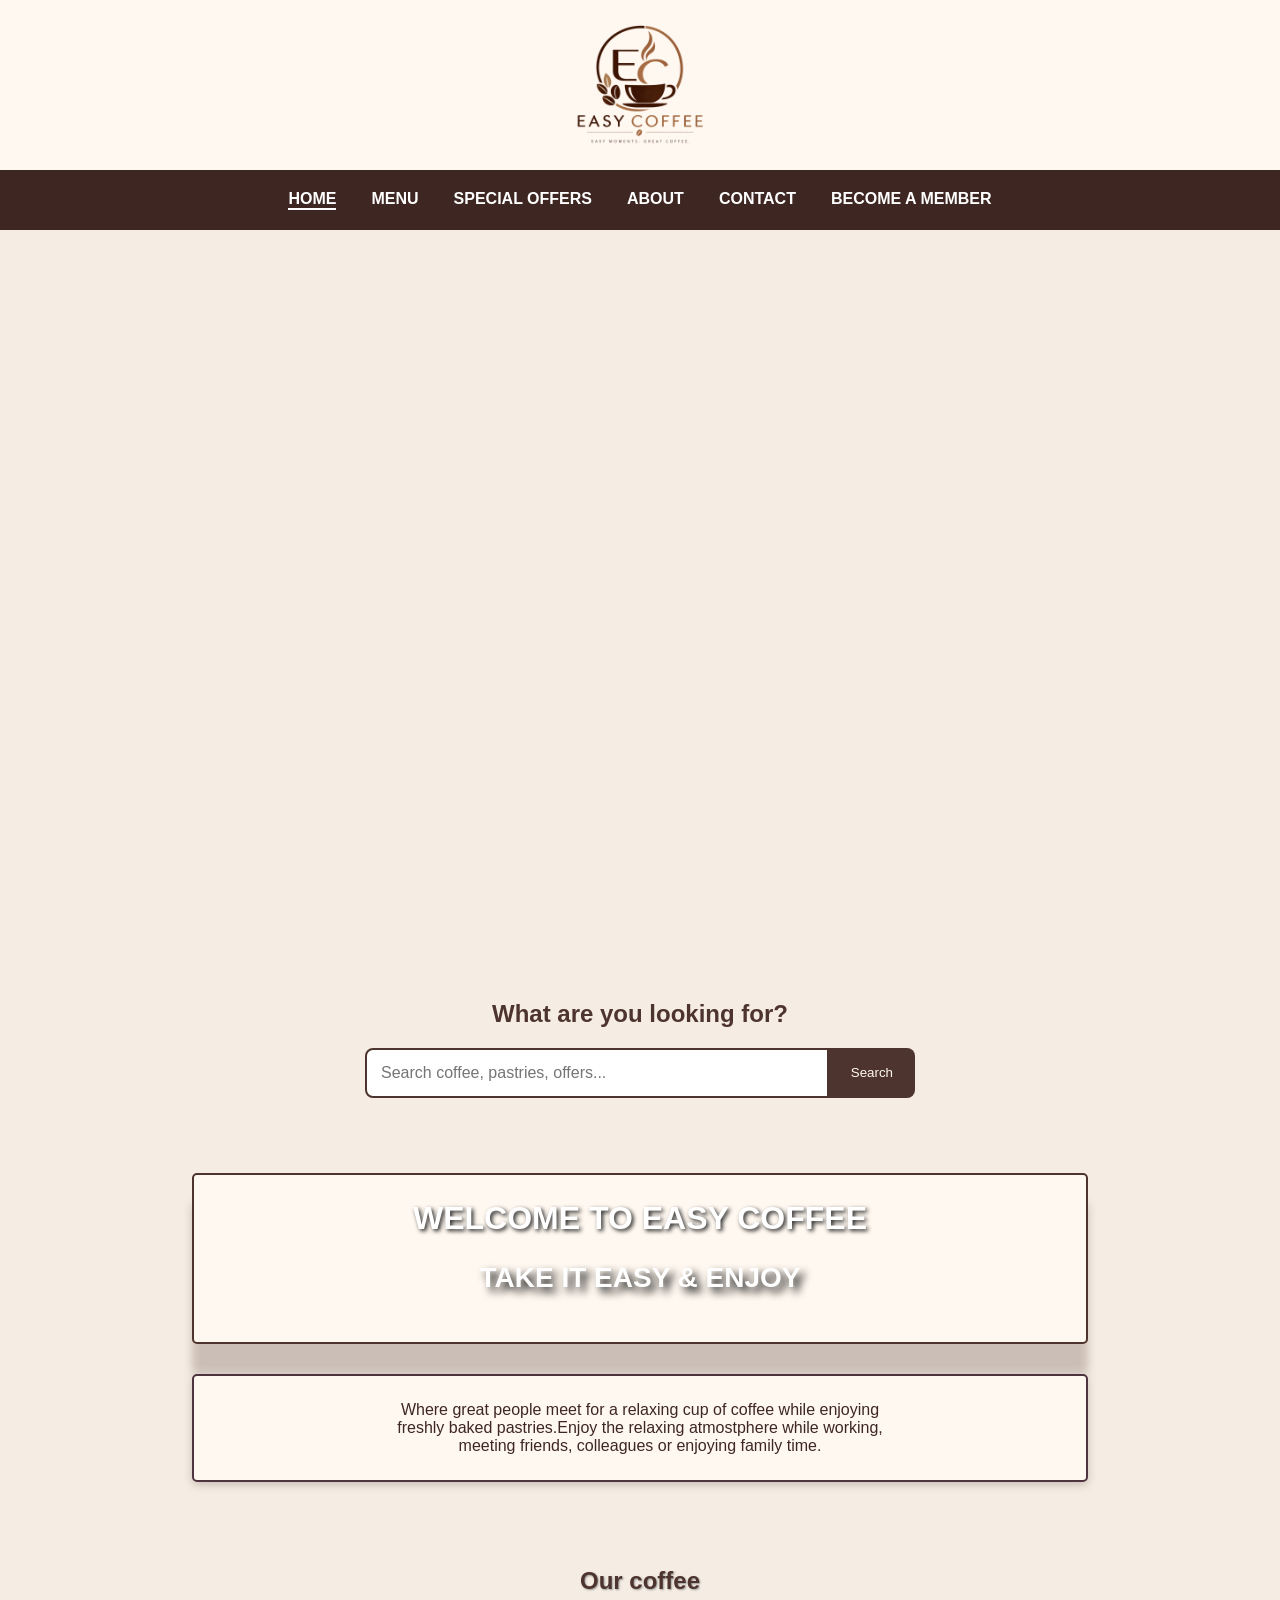
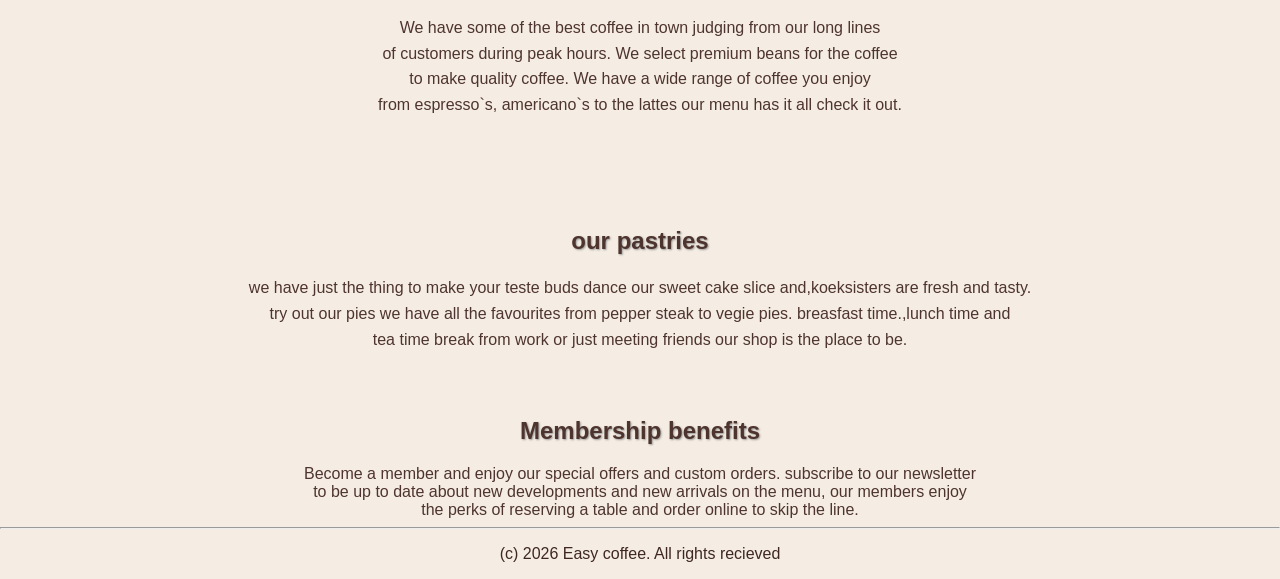
<file: EasyCoffee1/index.html>
﻿<!DOCTYPE html>

<html lang="en" xmlns="http://www.w3.org/1999/xhtml">
<head>
    <meta charset="utf-8" />
    <meta name="viewport" content="width=device-width, initial-scale=1.0">
    <title>Easy Coffee |coffeeshop in Pretoria </title>
    <meta name="description" content="Visit Easy coffee in Pretoria for freshly brewed coffee, delicious pastries, pies and affordable treats">
    <meta name="keywords" content="Easy Coffeeshop in Pretoria, Coffee, cappuccino, latte, espresso, pastries, pies">
    <link rel="stylesheet" href="style.css">
</head>
<body>
    <header class="header">
        <div class="logo">
            <img src="optimized_imgs/ECLOGO.webp" alt"logo">

        </div>

        <nav class="navbar">
            <a href="index.html" class="active">HOME</a>
            <a href="Menu.html">MENU</a>
            <a href="specialoffers.html">SPECIAL OFFERS</a>
            <a href="about.html">ABOUT</a>
            <a href="contact.html">CONTACT</a>
            <a href="becomeamember.html">BECOME A MEMBER </a>
        </nav>
    </header>

    <section class="hero">
        <div class=" hero-slideshow">

            <img src="optimized_imgs/EC1.webp" alt="easy coffee">
            <img src="optimized_imgs/EC2.webp" alt="easyc coffee">
            <img src="optimized_imgs/EC3.webp" alt="easy coffee">
        </div>
    </section>

    <!-- Website Search -->
    <section class="search-section">

        <h2>What are you looking for?</h2>

        <div class="search-box">
            <input type="search"
                   id="search-input"
                   placeholder="Search coffee, pastries, offers..."
                   autocomplete="off">

            <button type="button" id="search-button">
                Search
            </button>
        </div>

        <!-- Live search suggestions -->
        <div id="search-suggestions"></div>

        <div id="search-results"></div>

    </section>



    <main>
        <div id="welcome-banner">
            <h1 id="welcome-title">WELCOME TO EASY COFFEE</h1>
            <h2 id="enjoy">TAKE IT EASY & ENJOY</h2>
        </div>
        <p class="coffe-box">
            Where great people meet for a relaxing cup of coffee while enjoying<br />
            freshly baked pastries.Enjoy the relaxing atmostphere while working,<br />
            meeting friends, colleagues or enjoying family time.
        </p>
        <section id="our-coffee">
            <h2>Our coffee</h2>
            <p>We have some of the best coffee in town judging from our long lines<br />of customers during peak hours. We select premium beans for the coffee<br />to make quality coffee. We have a wide range of coffee you enjoy<br />from espresso`s, americano`s to the lattes our menu has it all check it out.</p>
        </section>
        <section id="our-pastries">
            <h2>our pastries</h2>
            <p>we have just the thing to make your teste buds dance our sweet cake slice and,koeksisters are fresh and tasty.<br />try out our pies we have all the favourites from pepper steak to vegie pies. breasfast time.,lunch time and <br />tea time break from work or just meeting friends our shop is the place to be. </p>
        </section>
        <section id="memberhip">
            <h2>Membership benefits</h2>
            <p>Become a member and enjoy our special offers and custom orders. subscribe to our newsletter <br />to be up to date about new developments and new arrivals on the menu, our members enjoy<br />the perks of reserving a table and order online to skip the line. </p>
        </section>

        <footer>
            <hr>
            <p>(c) 2026 Easy coffee. All rights recieved</p>
        </footer>
    </main>

    <script src="search.js"></script>










</body>
</html>
</file>
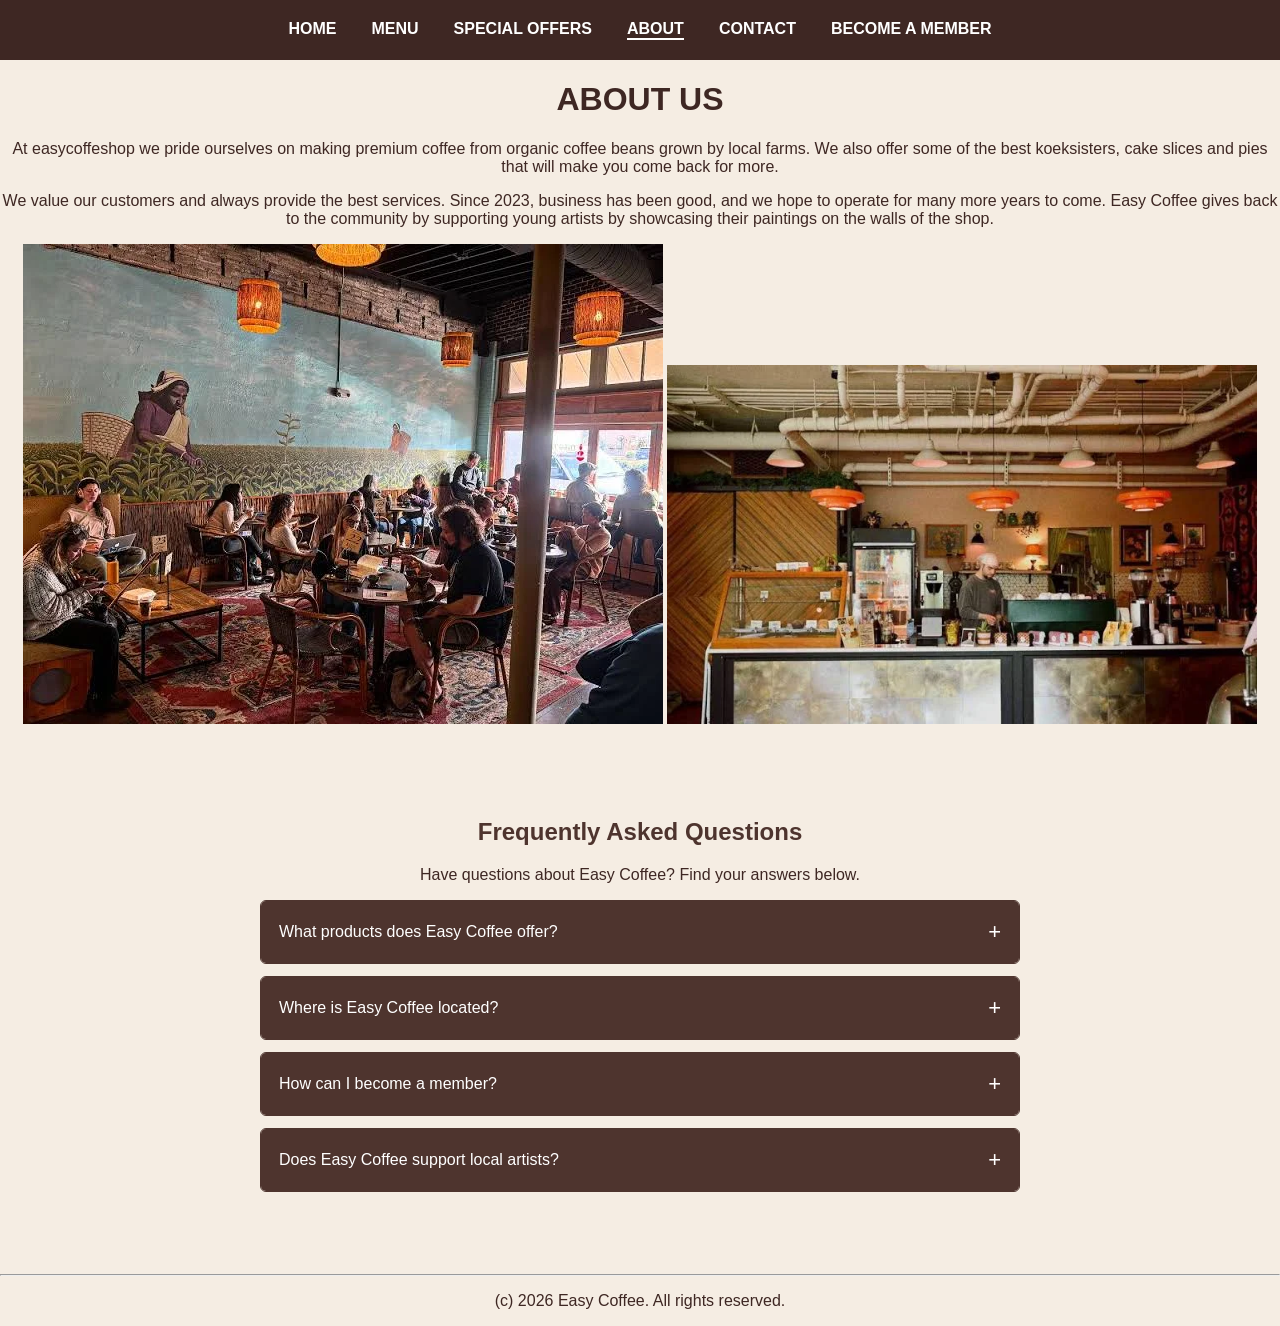
<file: EasyCoffee1/about.html>
﻿<!DOCTYPE html>
<html lang="en">
<head>
    <meta charset="utf-8">

    <title>About Us | Easy Coffee Pretoria</title>

    <meta name="description" content="Learn about Easy Coffee, a coffee shop in Pretoria CBD offering premium coffee, freshly baked pastries and community support.">

    <meta name="keywords" content="About Easy Coffee, coffee shop in Pretoria, freshly brewed coffee, coffee and pastries">

    <link rel="stylesheet" href="style.css">
</head>

<body class="about-us">

    <nav class="navbar">
        <a href="index.html" target="_blank">HOME</a>
        <a href="Menu.html" target="_blank">MENU</a>
        <a href="specialoffers.html" target="_blank">SPECIAL OFFERS</a>
        <a href="about.html" target="_blank" class="active">ABOUT</a>
        <a href="contact.html" target="_blank">CONTACT</a>
        <a href="becomeamember.html" target="_blank">BECOME A MEMBER</a>
    </nav>

    <main>

        <h1>ABOUT US</h1>

        <p>
            At easycoffeshop we pride ourselves on making premium
            coffee from organic coffee beans grown by local farms.
            We also offer some of the best koeksisters, cake slices
            and pies that will make you come back for more.
        </p>

        <p>
            We value our customers and always provide the best services.
            Since 2023, business has been good, and we hope to operate
            for many more years to come. Easy Coffee gives back to the
            community by supporting young artists by showcasing their
            paintings on the walls of the shop.
        </p>

        <img src="optimized_imgs/relax.webp" alt="Relaxing coffee shop">

        <img src="optimized_imgs/Bar.webp"
             width="590"
             height="459"
             alt="Easy Coffee shop">

        <!-- FAQ ACCORDION -->

        <section class="faq-section">

            <h2>Frequently Asked Questions</h2>

            <p>Have questions about Easy Coffee? Find your answers below.</p>

            <div class="faq-item">

                <button class="faq-question" type="button">
                    What products does Easy Coffee offer?
                    <span>+</span>
                </button>

                <div class="faq-answer">
                    <p>
                        We offer freshly brewed coffee, koeksisters,
                        cake slices, pies and other delicious treats.
                    </p>
                </div>

            </div>

            <div class="faq-item">

                <button class="faq-question" type="button">
                    Where is Easy Coffee located?
                    <span>+</span>
                </button>

                <div class="faq-answer">
                    <p>
                        Easy Coffee is located in Pretoria CBD.
                        Visit our Contact page for directions.
                    </p>
                </div>

            </div>

            <div class="faq-item">

                <button class="faq-question" type="button">
                    How can I become a member?
                    <span>+</span>
                </button>

                <div class="faq-answer">
                    <p>
                        Visit our Become a Member page and complete
                        the registration form to join Easy Coffee.
                    </p>
                </div>

            </div>

            <div class="faq-item">

                <button class="faq-question" type="button">
                    Does Easy Coffee support local artists?
                    <span>+</span>
                </button>

                <div class="faq-answer">
                    <p>
                        Yes. We support young artists by showcasing
                        their paintings inside our coffee shop.
                    </p>
                </div>

            </div>

        </section>

    </main>

    <footer>
        <hr>
        <p>(c) 2026 Easy Coffee. All rights reserved.</p>
    </footer>

    <script src="about.js"></script>

</body>
</html>
</file>
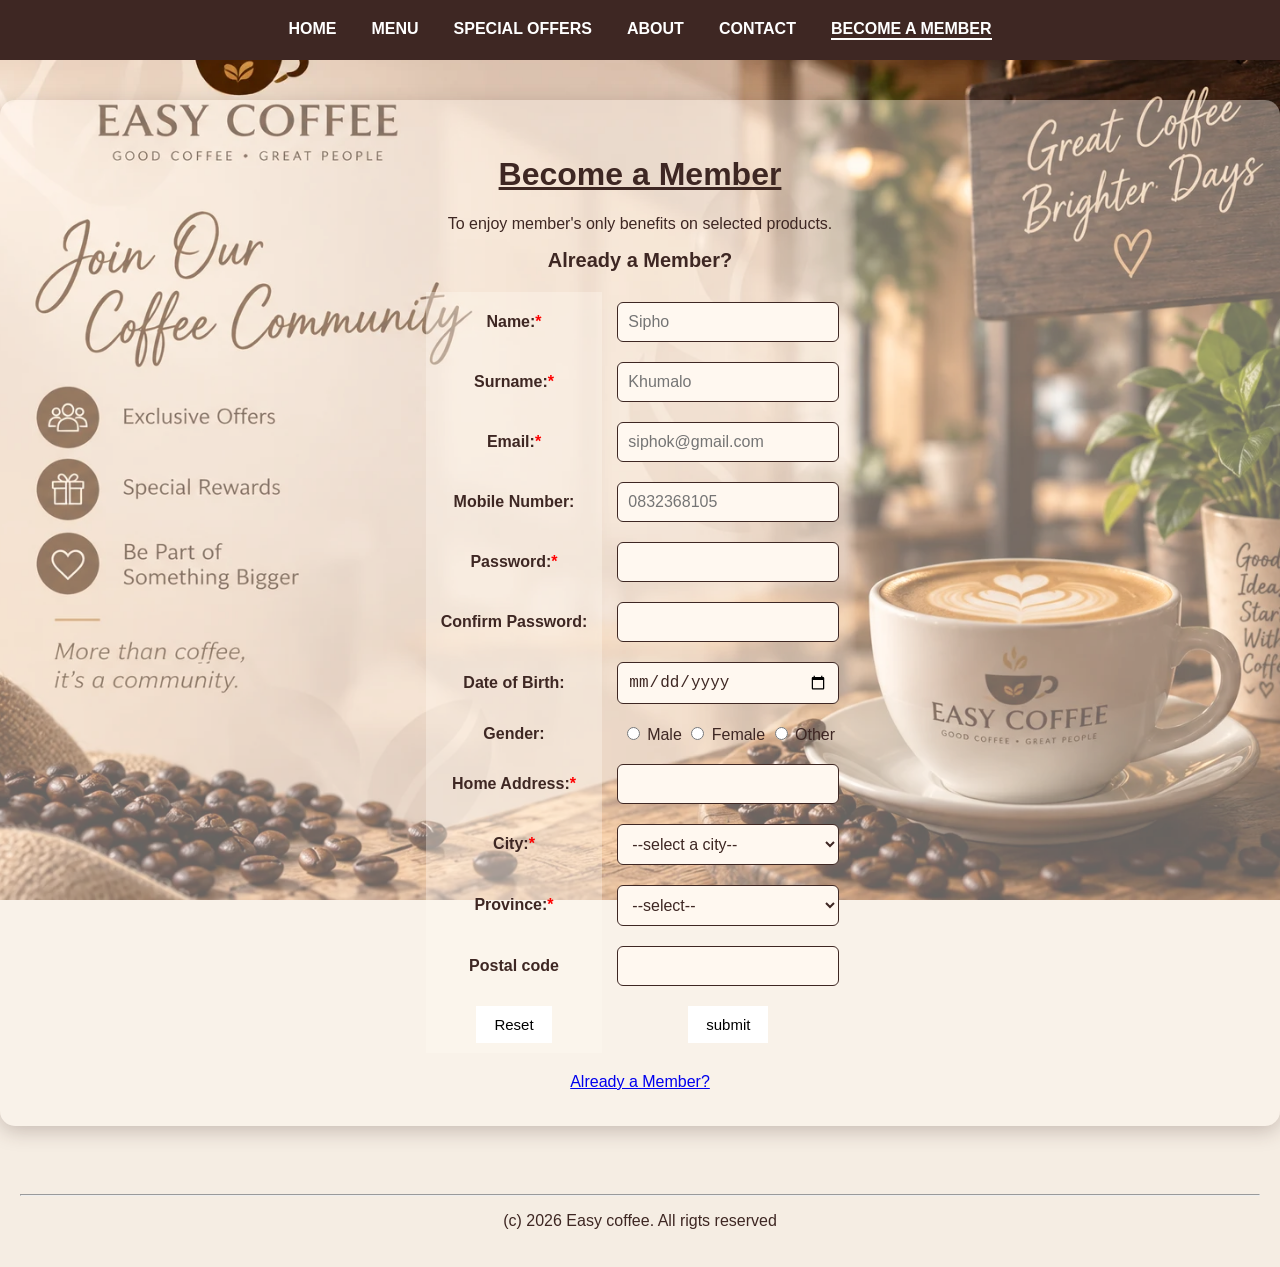
<file: EasyCoffee1/becomeamember.html>
﻿<!DOCTYPE html>

<html lang="en" xmlns="http://www.w3.org/1999/xhtml">
<head>
    <meta charset="utf-8" />
    <meta name="viewport" content="width=device-width,initail-scale=1">
    <meta name="description" content="Join Easy Coffee membership to enjoy convenient online ordering, exclusive coffee offers, member discounts and exciting rewards.">
    <meta name="keywords" content="Easy Coffee membership, online coffee ordering, exclusive offers, coffee rewards, member discounts, coffee shop Pretoria">

    <title>Become a Member | Easy Coffee Pretoria CBD</title>
    <link rel="stylesheet" href="style.css">
    
    
        
            
    
</head>
<body class="become-a-member">
    <nav class="navbar">
        <a href="index.html" target="_blank">HOME</a>
        <a href="Menu.html" target="_blank">MENU</a>
        <a href="specialoffers.html" target="_blank">SPECIAL OFFERS</a>
        <a href="about.html" target="_blank">ABOUT</a>
        <a href="contact.html" target="_blank">CONTACT</a>
        <a href="becomeamember.html" target="_blank"class="active">BECOME A MEMBER </a>
    </nav>
    <div class="member-C">
        <h1><u>Become a Member</u></h1>
        <p>To enjoy member's only benefits on selected products.</p>
        <form id="registrationform" action="register.php" method="post">
           <a href="login.html" target="_blank" class="link">
            Already a Member?
            </a>
            <table>
                <tr>
                    <td>
                        <label for="name">Name:<span class="required">*</span></label>
                    </td>
                    <td><input type="text" id="name" name="first_name" placeholder="Sipho" required></td>
                </tr>
                <tr>
                    <td><label for="surname">Surname:<span class="required">*</span></label></td>
                    <td><input type="text" id="surname" name="surname" placeholder="Khumalo" required /></td>
                </tr>
                <tr>
                    <td><label for="email">Email:<span class="required">*</span></label></td>
                    <td><input type="email" id="email" name="email" placeholder="siphok@gmail.com" required /></td>
                </tr>
                <tr>
                    <td><label for="phone">Mobile Number:</label></td>
                    <td><input type="tel" id="phone" name="phone" placeholder="0832368105" /></td>
                </tr>
                <tr>
                    <td><label for="password">Password:<span class="required">*</span></label></td>
                    <td><input type="password" id="password" name="password" minlength="8" required /></td>
                    </tr>
                <tr>
                    <td><label for="confirmpassword">Confirm Password:</label></td>
                    <td><input type="password" id="confirmPassword" name="confirm_password" minlength="8" required /></td>
                </tr>
                <tr>
                    <td><label for="dob">Date of Birth:</label></td>
                    <td><input type="date" id="dob" name="date_of_birth" /></td>
                </tr>
                
                <tr>

                    <td><label>Gender:</label></td>
                    <td>
                        <input type="radio" id="male" name="gender" value="Male" />
                        <label for="male">Male</label>
                        <input type="radio" id="female" name="gender" value="Female" />
                        <label for="female">Female</label>
                        <input type="radio" id="other" name="gender" value="Other" />
                        <label for="other">Other</label>
                    </td>
                </tr>

                <tr>
                    <td>
                        <label for="home_address">
                            Home Address:<span class="required">*</span>
                        </label>
                    </td>
                    <td>
                        <input type="text" id="home_address" name="home_address" required>
                    </td>
                </tr>
                <tr>
                    <td><label for="city">City:<span class="required">*</span></label></td>
                    <td>
                        <select id="city" name="city" required>

                            <option value="">--select a city--</option>
                            <option value="Johannesburg">
                                Johannesburg
                            </option>
                            <option value="Pretoria">Pretoria</option>
                            <option value="Polokwane">
                                Polokwane
                            </option>
                            <option value="Cape TOWN">
                                Cape Town
                            </option>
                            <option value="East LONDON">
                                East LONDON
                            </option>
                        </select>
                    </td>
                </tr>
                <tr>
                    <td><label for="province">Province:<span class="required">*</span></label></td>
                    <td>
                        <select id="province" name="province" required>
                            <option value="">--select--</option>
                            <option value="Gauteng">Gauteng</option>
                            <option value="Eastern cape">Eastern Cape</option>
                            <option value="Westerncape">Western Cape</option>
                            <option value="Northencape">Northern Cape</option>
                            <option value="KwaZulu-Natal">Kwa-Zulu Natal</option>
                            <option value="Limpopo">Limpopo</option>
                            <option value="Mpumalang">Mpumalanga</option>
                            <option value="Free State">Free state</option>
                            <option value="Northwest">North West</option>


                        </select>
                    </td>
                </tr>
                <tr>
                    <td>
                        <label for="postal_code">Postal code</label>
                    </td>
                    <td>
                        <input type="text" id="postal_code" 
                               name="postal_code" 
                               inputmode="numeric"
                               pattern="[0-9]{4}" 
                               maxlength="4">
                    </td>
                </tr>
                <tr>

                    <td>
                        <button type="reset">Reset</button>
                        </td>
                    <td>
                    <button type="submit" id="submitBtn">submit</button>
                    </td>
                    


                </tr>
            </table>
            <a href="login.html" target="_blank">
                Already a Member?
            </a>
        </form>
       
        </div>
    
    <footer>
        <hr>
        <p>(c) 2026 Easy coffee. All rigts reserved</p>
    </footer>
    <script src="Script1.js"></script>
</body>
</html>
</file>
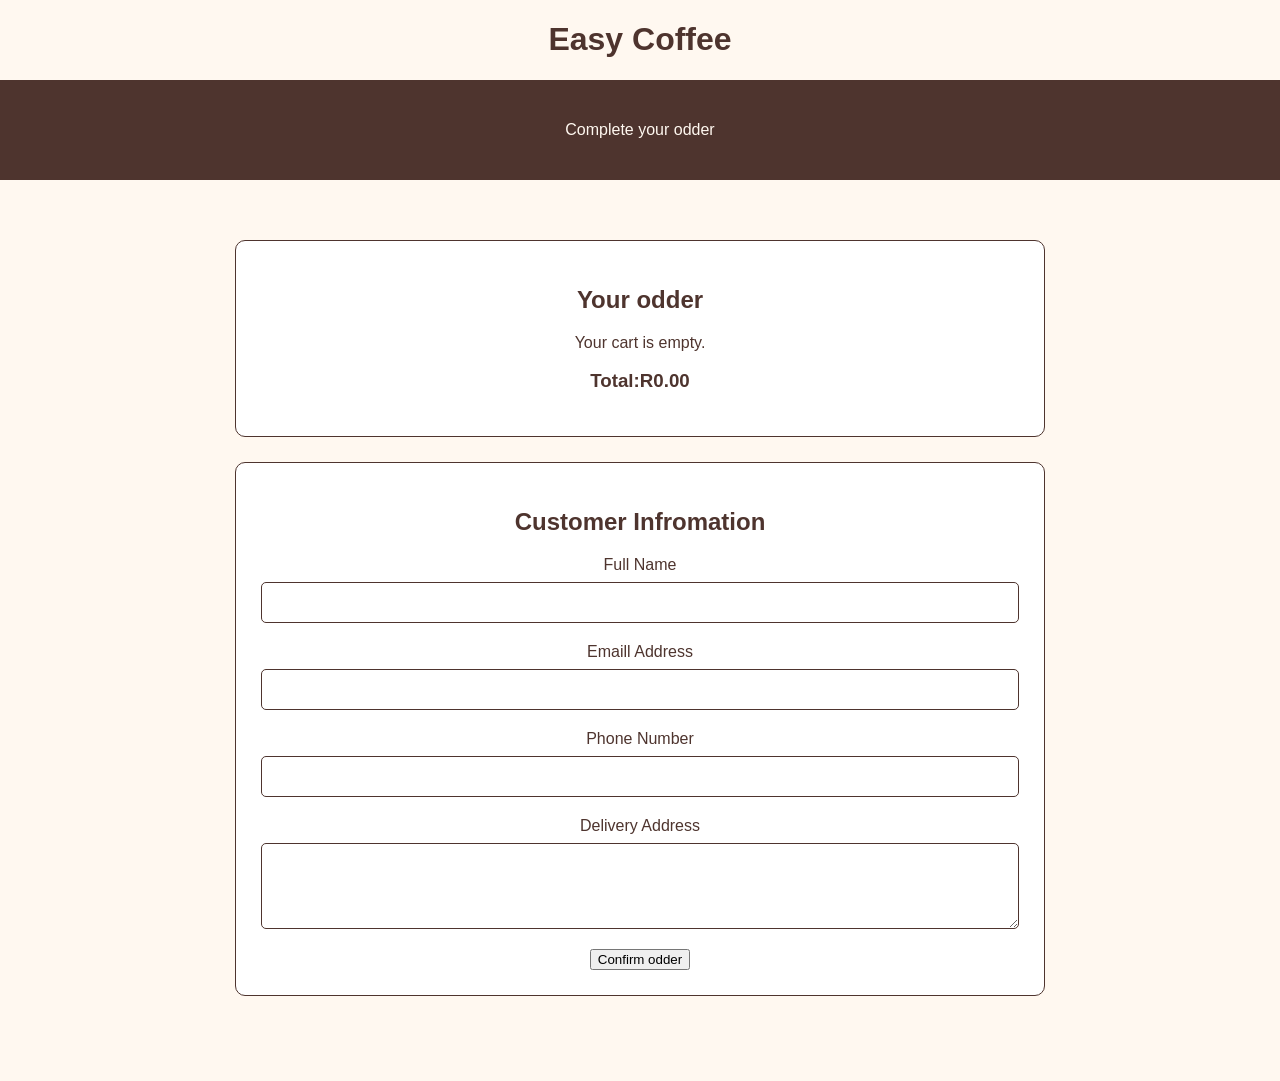
<file: EasyCoffee1/checkout.html>
﻿<!DOCTYPE html>

<html lang="en" xmlns="http://www.w3.org/1999/xhtml">
<head>
    <meta charset="utf-8" />
    <title>Checkout</title>
    <link rel="stylesheet" href="style.css">
</head>
<body class="checkout-page">
    <h1>Easy Coffee</h1>
    <header>
        <p>Complete your odder</p>
    </header>

    <main class="checkout-container">
        <!--your odder summary-->
        <section class="order-summary">
            <h2>Your odder</h2>
            <div id="checkout-items">
                <p>Your Items appear here</p>
            </div>
            <h3>Total:R<span id="checkout-total">0.00</span></h3>
        </section>
        <!--cutomer information-->
        <section class="customer-details">
            <h2>Customer Infromation</h2>
            <form id="checkout-form">
                <label for="customer-name">Full Name</label>
                <input type="text" id="customer-name" required>
                <label for="cutomer-email">Emaill Address</label>
                <input type="email" id="customer-email" required>
                <label for="custormer-phome">Phone Number</label>
                <input type="tel" id="customer-phone" required>
                <label for="devlivery-address">Delivery Address</label>
                <textarea id="delivery-adddress" rows="4" required></textarea>
                <button type="submit" id="confirm-odder">
                    Confirm odder
                </button>
            </form>
        </section>
    </main>
    <!-- Order Confirmation -->
    <section id="order-confirmation" hidden>

        <h2>Order Successfully Placed!</h2>

        <p>Thank you, <span id="confirmed-name"></span>!</p>

        <h3>Order Receipt</h3>

        <p>Order Number: <strong id="order-number"></strong></p>

        <div id="receipt-items"></div>

        <h3>Total: R<span id="confirmed-total"></span></h3>

        <p>Thank you for choosing Easy Coffee!</p>

        <button type="button" id="return-menu">
            Return to Menu
        </button>

    </section>
    <script src="checkout.js"></script>
</body>

</html>
</file>
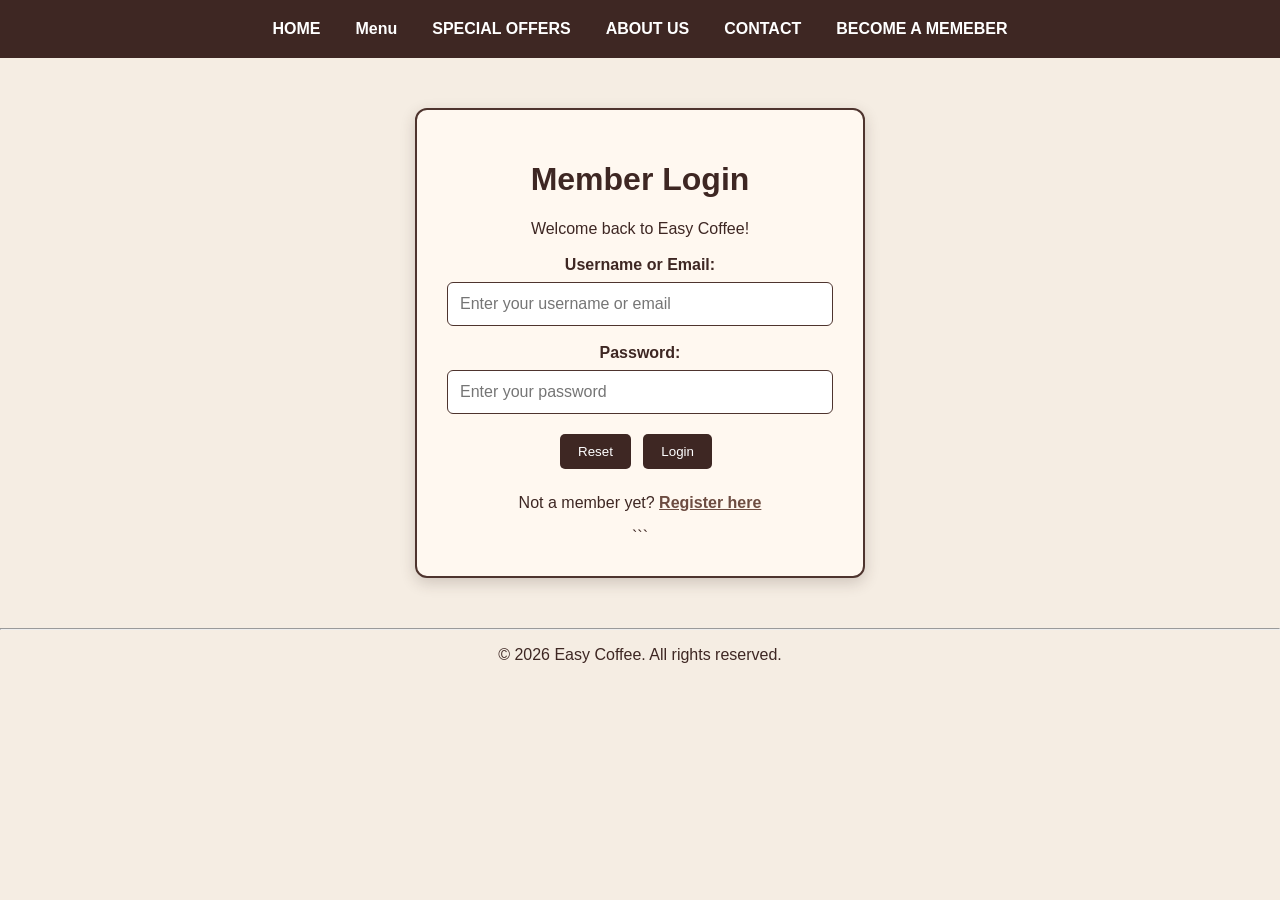
<file: EasyCoffee1/login.html>
<!DOCTYPE html>
<html lang="en">
<head>
    <meta charset="UTF-8">
    <meta name="viewport" content="width=device-width, initial-scale=1.0">
    <title>log in</title>
    <link rel="stylesheet" href="style.css">
</head>
<body class="login-page">
    <nav class="navbar">
    <a href="index.html" target="_blank">HOME</a>
    <a href="Menu.html" target="blank">Menu</a>
    <a href="specialoffers.html" target="_blank">SPECIAL OFFERS</a>
    <a href="about.html" target="_blank">ABOUT US</a>
    <a href="contact.html" target="_blank">CONTACT</a>
    <a href="becomeamember.html" target="blank">BECOME A MEMEBER</a>
    </nav>
  <main class="login-container">
  


<h1>Member Login</h1>
<p>Welcome back to Easy Coffee!</p>

<form id="loginForm" action="login.php" method="post">

    <label for="loginUsername">Username or Email:</label>
    <input
        type="text"
        id="loginUsername"
        name="loginUsername"
        placeholder="Enter your username or email"
        required
    >

    <label for="loginPassword">Password:</label>
    <input
        type="password"
        id="loginPassword"
        name="loginPassword"
        placeholder="Enter your password"
        required
    >

    <button type="reset">Reset</button>
    <button type="submit" id="loginSubmit">Login</button>

</form>

<p class="register-link">
    Not a member yet?
    <a href="becomeamember.html" target="_blank">Register here</a>
</p>
```

</main>

<footer>
    <hr>
    <p>&copy; 2026 Easy Coffee. All rights reserved.</p>
</footer>
    </body>
</html>
</file>
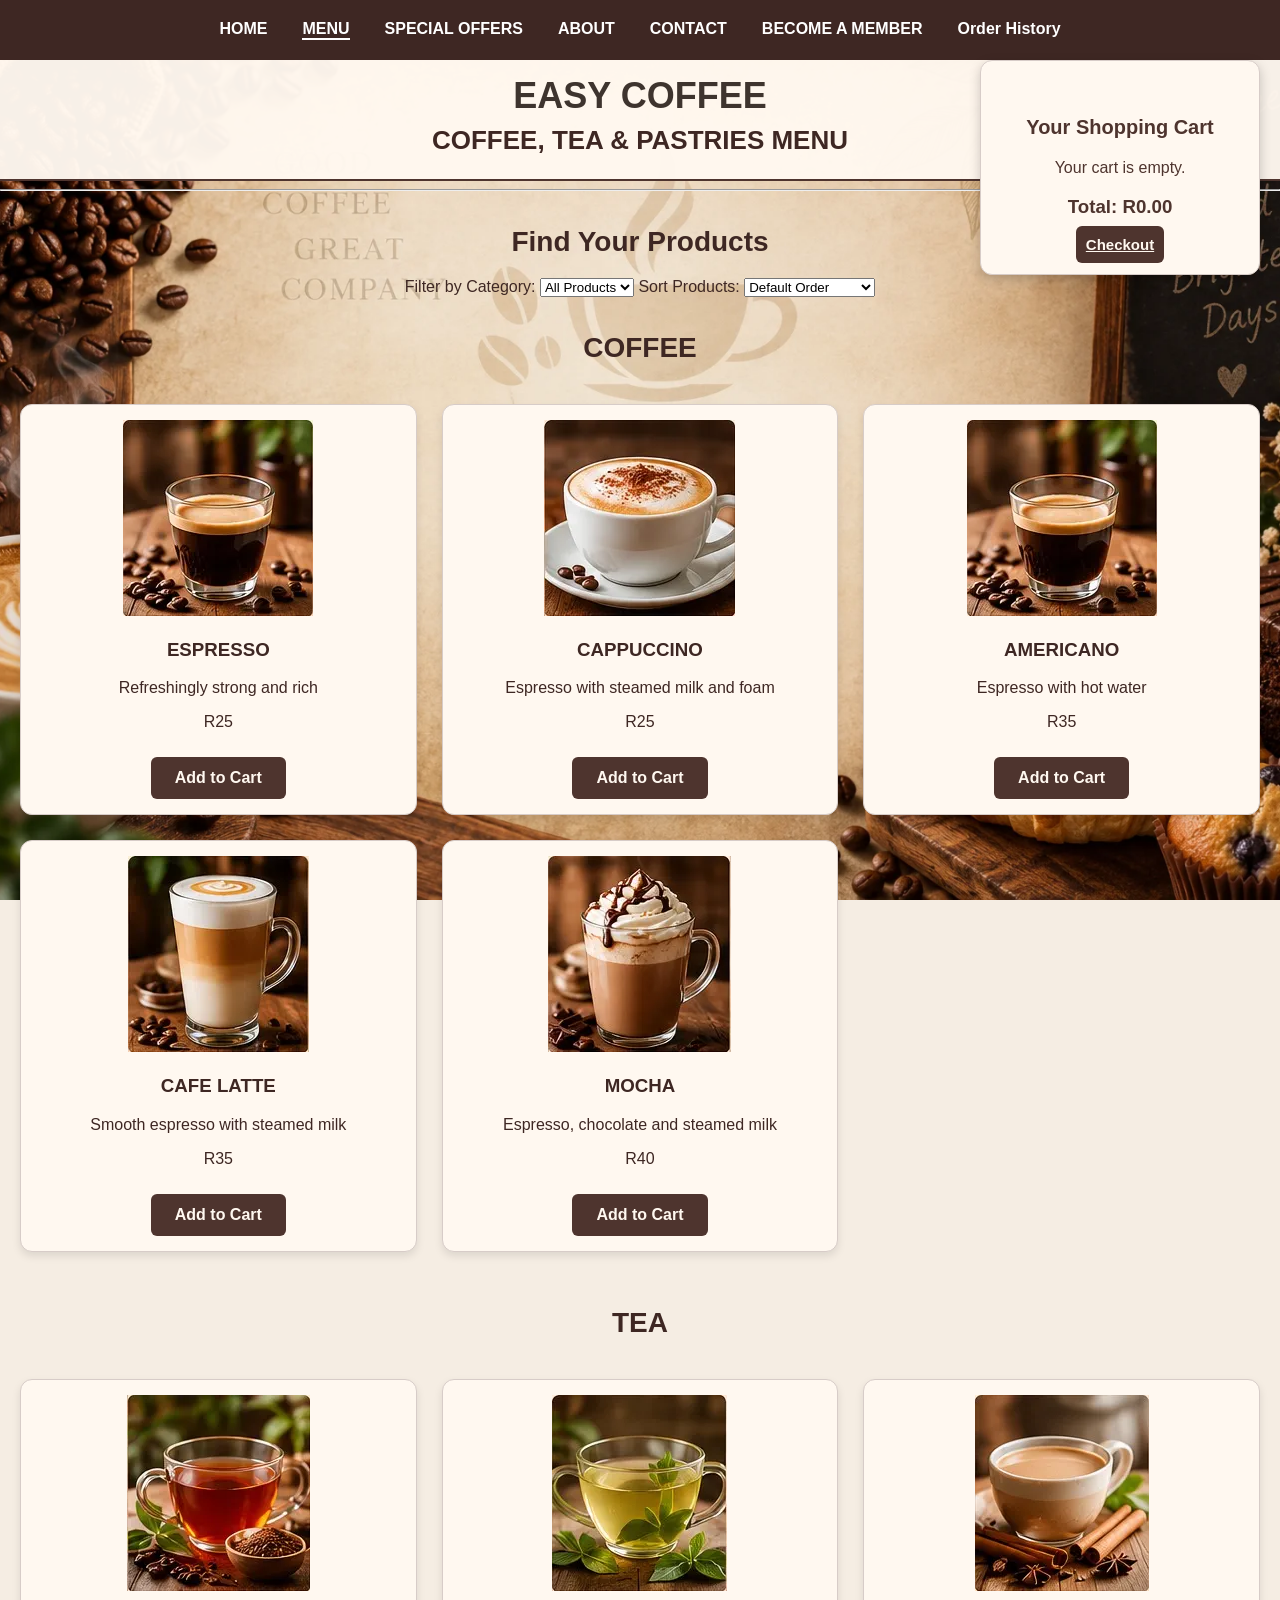
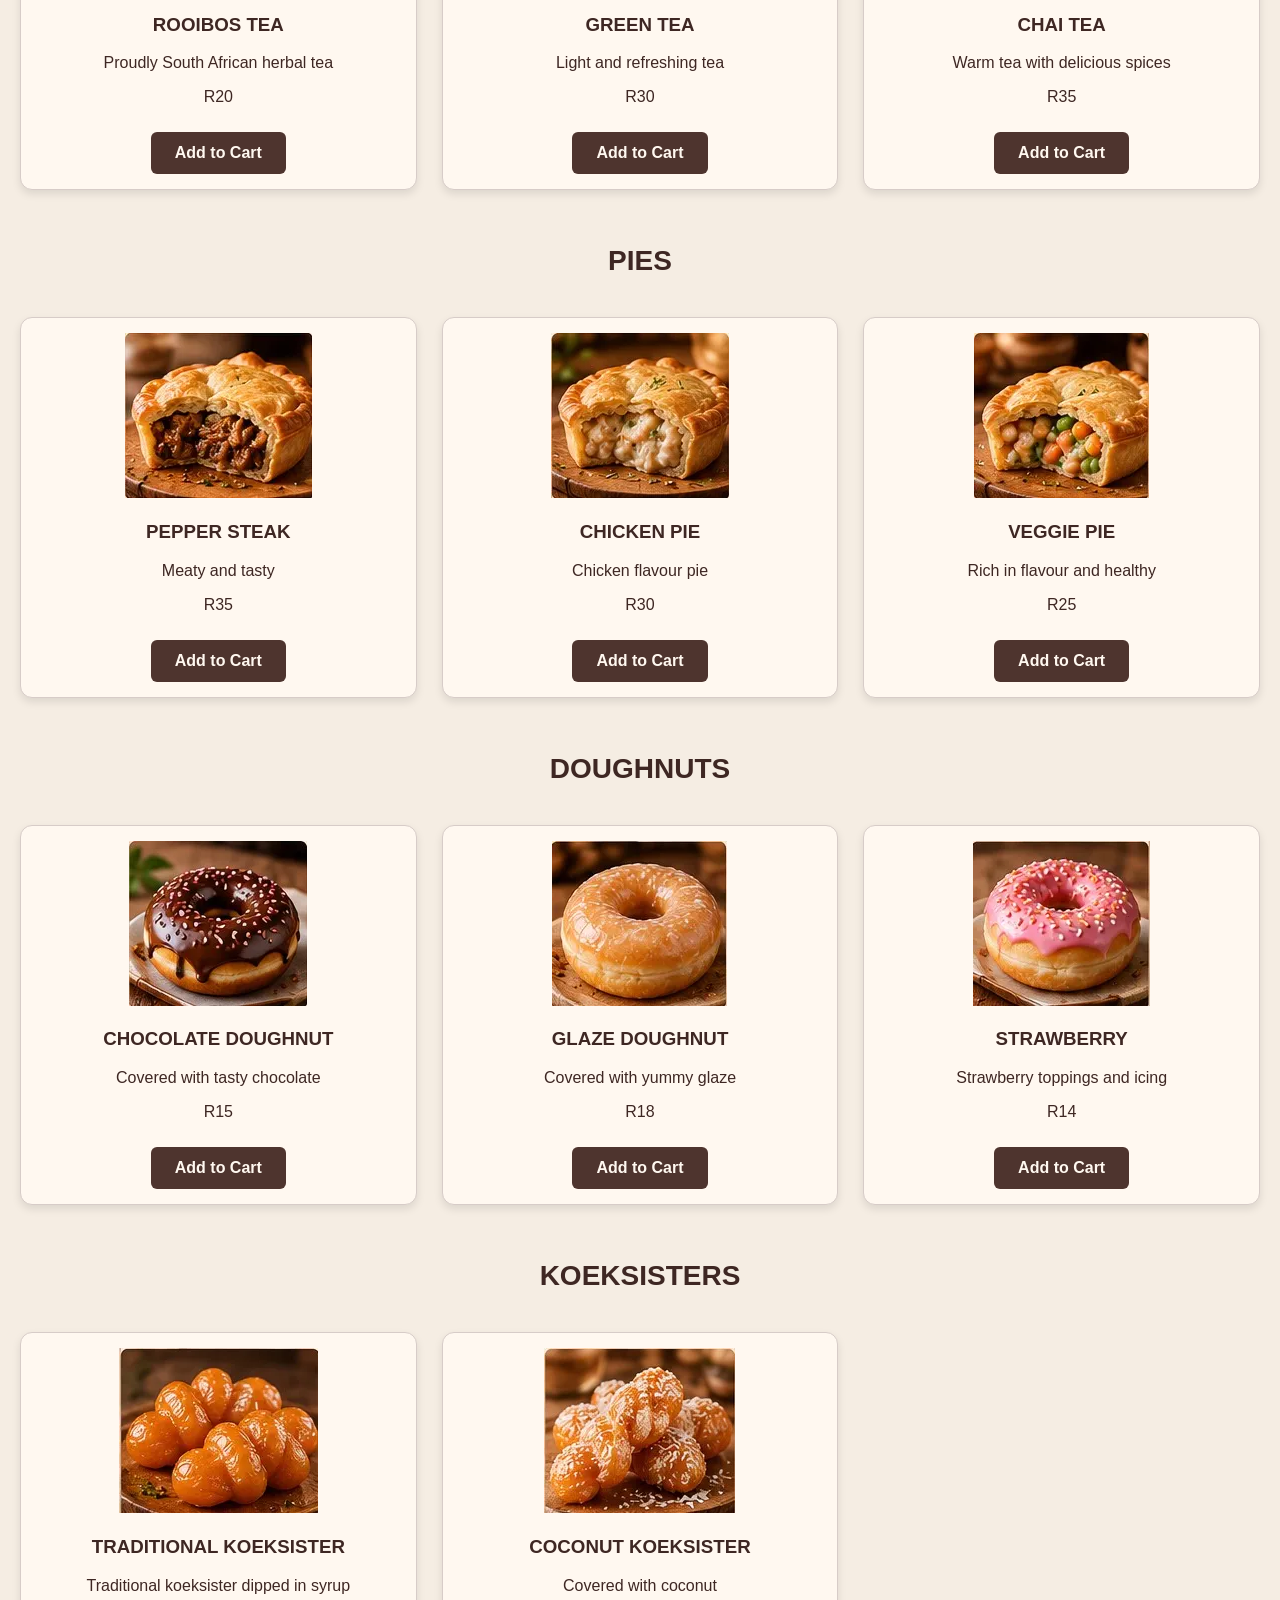
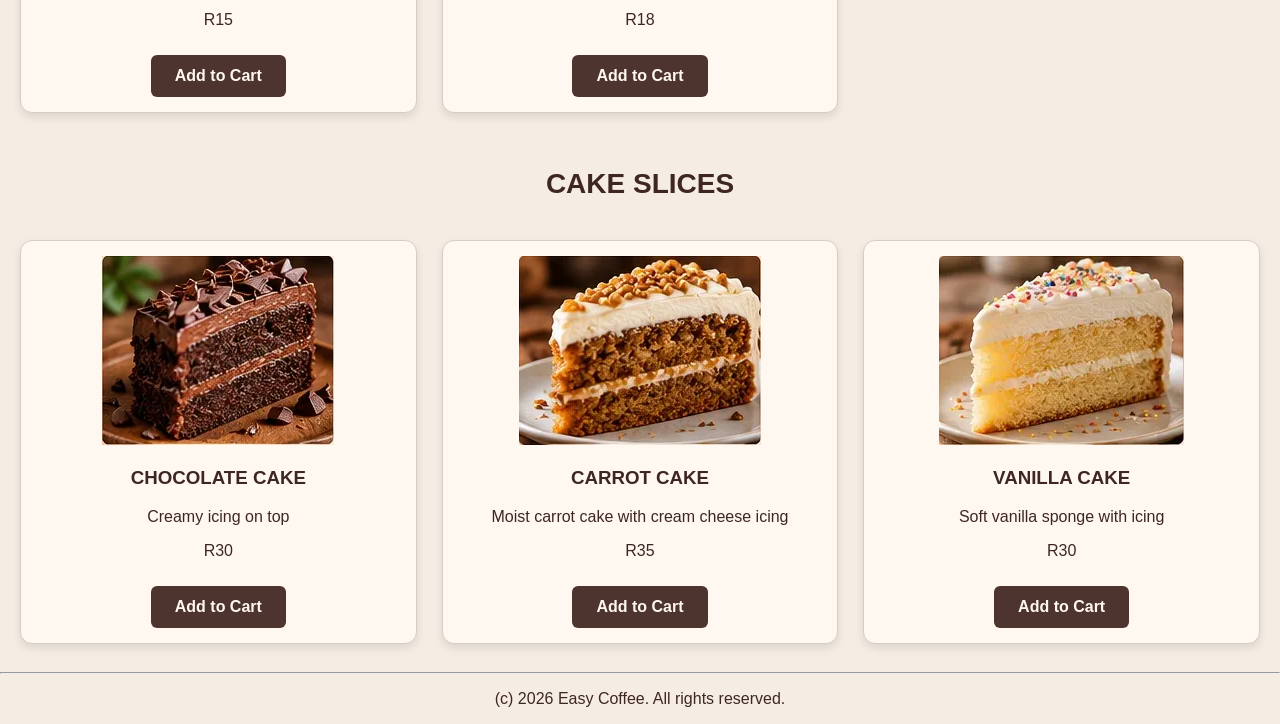
<file: EasyCoffee1/Menu.html>
﻿<!DOCTYPE html>
<html lang="en">

<head>
    <meta charset="utf-8">
    <meta name="viewport" content="width=device-width, initial-scale=1.0">

    <title>MENU | Coffee, Pastries and Pies</title>

    <meta name="description"
          content="Explore the Easy Coffee menu featuring freshly brewed coffee, tea, delicious pies, doughnuts, koeksisters and cake slices.">

    <meta name="keywords"
          content="Easy Coffee menu, coffee, tea, pies, cake slices, doughnuts, koeksisters, cappuccino, latte, espresso">

    <link rel="stylesheet" href="style.css">
</head>

<body class="menu">

    <!-- NAVIGATION BAR -->

    <nav class="navbar">

        <a href="index.html">HOME</a>

        <a href="Menu.html" class="active">MENU</a>

        <a href="specialoffers.html">SPECIAL OFFERS</a>

        <a href="about.html">ABOUT</a>

        <a href="contact.html">CONTACT</a>

        <a href="becomeamember.html">BECOME A MEMBER</a>

        <a href="OrderHistory.html" target="_blank">
            Order History
        </a>

    </nav>


    <!-- MENU HEADING -->

    <div class="menu-heading">

        <h1>EASY COFFEE</h1>

        <h2>COFFEE, TEA & PASTRIES MENU</h2>

    </div>


    <hr>


    <!-- SHOPPING CART -->

    <section class="cart-section">

        <h2>Your Shopping Cart</h2>

        <div id="cart-items">

            <p>Your cart is empty.</p>

        </div>

        <h3>
            Total: R<span id="cart-total">0.00</span>
        </h3>

        <a href="Checkout.html"
           target="_blank"
           id="checkout-button">

            Checkout

        </a>

    </section>


    <!-- FILTERING AND SORTING CONTROLS -->

    <section class="product-controls">

        <h2>Find Your Products</h2>


        <!-- CATEGORY FILTER -->

        <label for="category-filter">
            Filter by Category:
        </label>

        <select id="category-filter">

            <option value="all">All Products</option>

            <option value="coffee">Coffee</option>

            <option value="tea">Tea</option>

            <option value="pies">Pies</option>

            <option value="doughnuts">Doughnuts</option>

            <option value="koeksisters">Koeksisters</option>

            <option value="cakes">Cake Slices</option>

        </select>


        <!-- PRODUCT SORTING -->

        <label for="sort-products">
            Sort Products:
        </label>

        <select id="sort-products">

            <option value="default">Default Order</option>

            <option value="price-low">
                Price: Low to High
            </option>

            <option value="price-high">
                Price: High to Low
            </option>

            <option value="name-az">
                Name: A to Z
            </option>

        </select>

    </section>


    <!-- COFFEE PRODUCTS -->

    <section class="product-section">

        <h2 class="section-title">COFFEE</h2>

        <div class="product-grid" id="coffee-products">

            <!-- JavaScript loads coffee products here -->

        </div>

    </section>


    <!-- TEA PRODUCTS -->

    <section class="product-section">

        <h2 class="section-title">TEA</h2>

        <div class="product-grid" id="tea-products">

            <!-- JavaScript loads tea products here -->

        </div>

    </section>


    <!-- PIE PRODUCTS -->

    <section class="product-section">

        <h2 class="section-title">PIES</h2>

        <div class="product-grid" id="pies-products">

            <!-- JavaScript loads pies here -->

        </div>

    </section>


    <!-- DOUGHNUT PRODUCTS -->

    <section class="product-section">

        <h2 class="section-title">DOUGHNUTS</h2>

        <div class="product-grid" id="doughnuts-products">

            <!-- JavaScript loads doughnuts here -->

        </div>

    </section>


    <!-- KOEKSISTER PRODUCTS -->

    <section class="product-section">

        <h2 class="section-title">KOEKSISTERS</h2>

        <div class="product-grid" id="koeksisters-products">

            <!-- JavaScript loads koeksisters here -->

        </div>

    </section>


    <!-- CAKE PRODUCTS -->

    <section class="product-section">

        <h2 class="section-title">CAKE SLICES</h2>

        <div class="product-grid" id="cakes-products">

            <!-- JavaScript loads cakes here -->

        </div>

    </section>


    <!-- FOOTER -->

    <footer>

        <hr>

        <p>(c) 2026 Easy Coffee. All rights reserved.</p>

    </footer>


    <!-- JAVASCRIPT FILES -->

    <script src="products.js"></script>

    <script src="menu.js"></script>

</body>

</html>
</file>
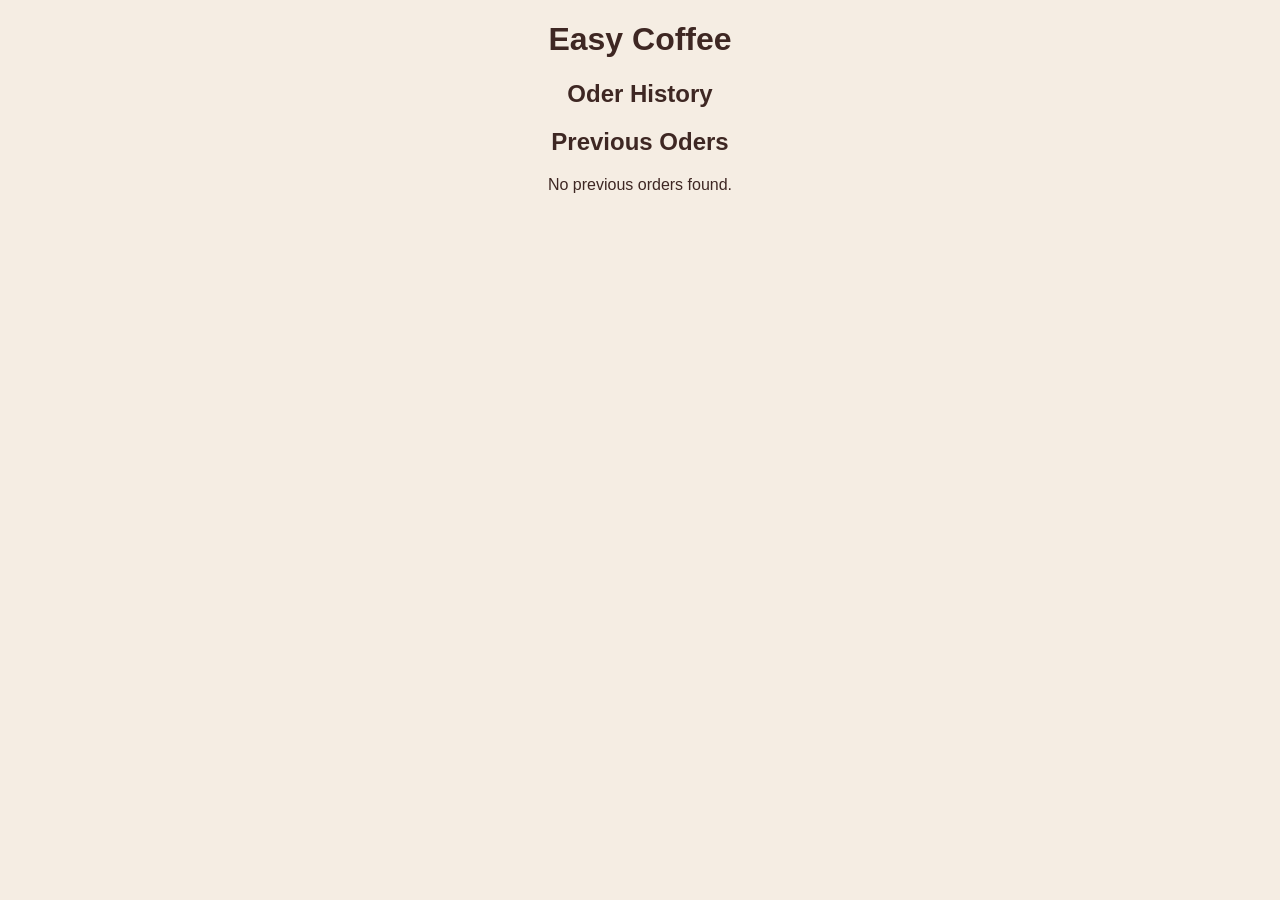
<file: EasyCoffee1/OrderHistory.html>
﻿<!DOCTYPE html>

<html lang="en" xmlns="http://www.w3.org/1999/xhtml">
<head>
    <meta charset="utf-8" />
    <title>Oder History</title>
    <link rel="stylesheet" href="style.css">
</head>
<body>
    <header>
        <h1>Easy Coffee</h1>
        <h2>Oder History</h2>
    </header>
    <main>
        <section class="oder-history">
            <h2>Previous Oders</h2>
            <div id="orders-container">
                <p>Loading Orders...</p>
            </div>
        </section>
    </main>
    <script src="order-history.js"></script>
</body>
</html>
</file>
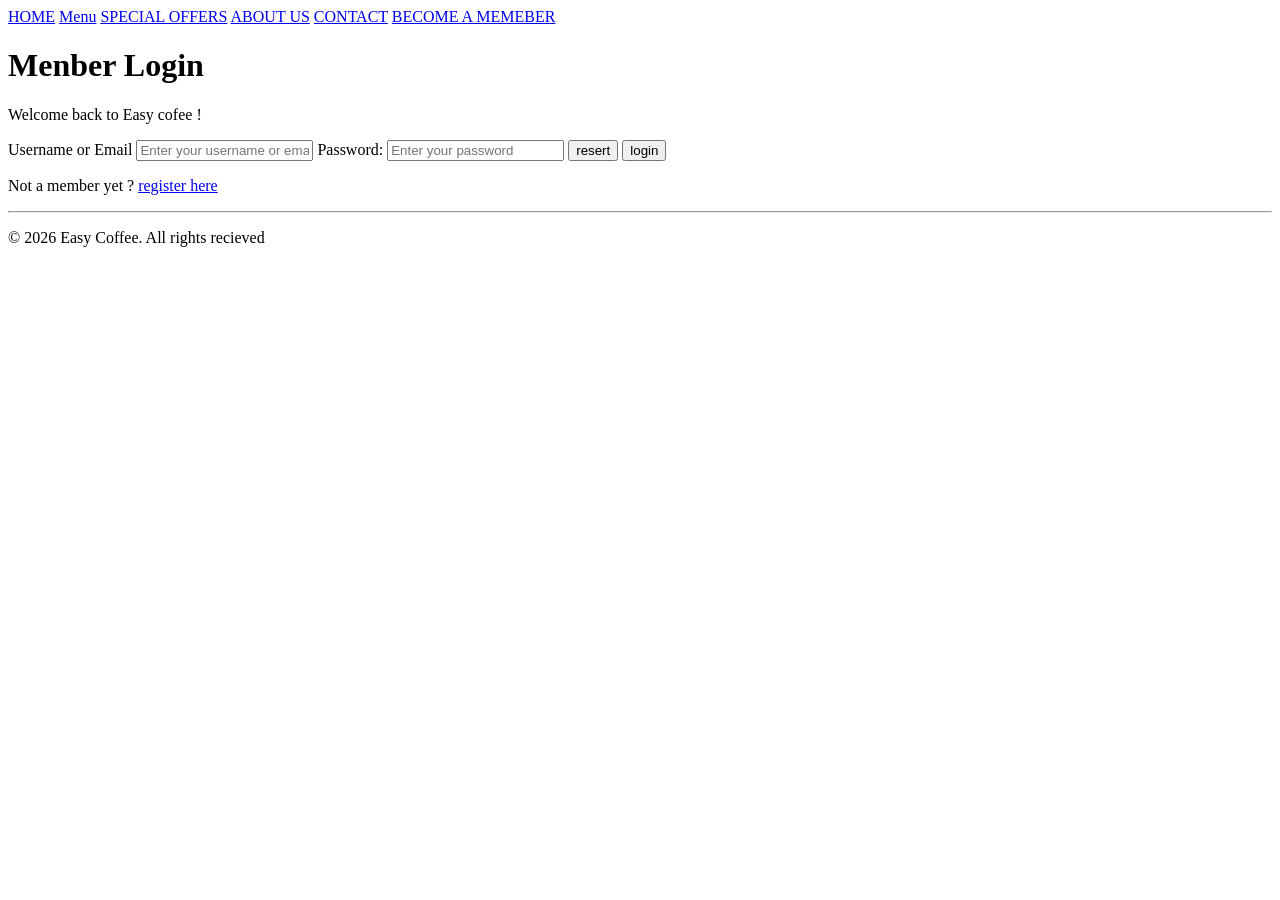
<file: EasyCoffee1/signup.html>
<!DOCTYPE html>
<html lang="en">
<head>
    <meta charset="UTF-8">
    <meta name="viewport" content="width=device-width, initial-scale=1.0">
    <title>log in</title>
</head>
<body class="login-page">
    <nav class="navbar">
    <a href="index.html" target="_blank">HOME</a>
    <a href="Menu.html" target="blank">Menu</a>
    <a href="specialoffers.html" target="_blank">SPECIAL OFFERS</a>
    <a href="about.html" target="_blank">ABOUT US</a>
    <a href="contact.html" target="_blank">CONTACT</a>
    <a href="becomeamember.html" target="blank">BECOME A MEMEBER</a>
    </nav>
    <main class="login-container">
        <h1>Menber Login</h1>
        <p>Welcome back to Easy cofee !</p>
        <form id="loginform" action="login.php" method="post">
            <label for="loginUsername">Username or Email</label>
            <input 
            type="text" 
            id="loginUsername" 
            placeholder="Enter your username or email" 
            required
            >
            <label for="loginpassword">Password:</label>
            <input 
            type="password"
            id="loginPassword"
            name="loginPassword"
            placeholder="Enter your password"
            required
            >

        <button type="reset">resert</button>
        <button type="login">login</button>
        </form>
        <p class="registr-link">
            Not a member yet ?
            <a href="becomeamember.html" target=">_blank">register here</a>
        </p>
    </main>
    <footer>
        <hr>
        <p>&copy; 2026 Easy Coffee. All rights recieved</p>
    </footer>
</body>
</html>
</file>
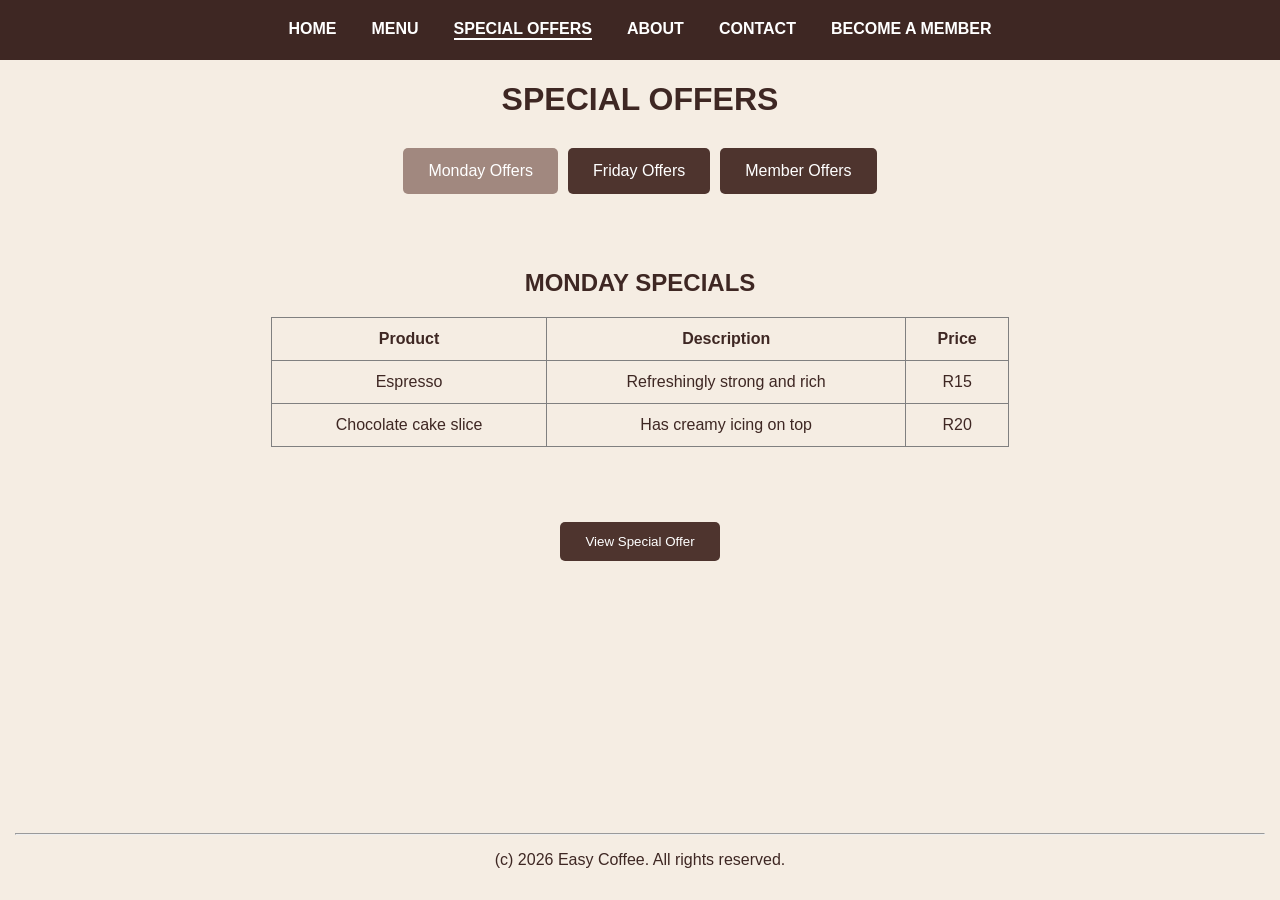
<file: EasyCoffee1/specialoffers.html>
﻿<!DOCTYPE html>
<html lang="en">

<head>
    <meta charset="utf-8">
    <meta name="viewport" content="width=device-width, initial-scale=1.0">

    <title>Special Offers | Easy Coffee Pretoria</title>

    <meta name="description" content="Explore Easy Coffee's Monday and Friday specials, with exclusive member offers on coffee and delicious cake slices.">

    <meta name="keywords" content="Easy Coffee special offers, Monday coffee specials, Friday specials, member discounts, coffee deals">

    <link rel="stylesheet" href="style.css">
</head>

<body class="special-offers">

    <nav class="navbar">
        <a href="index.html" target="_blank">HOME</a>
        <a href="Menu.html" target="_blank">MENU</a>
        <a href="specialoffers.html" target="_blank" class="active">SPECIAL OFFERS</a>
        <a href="about.html" target="_blank">ABOUT</a>
        <a href="contact.html" target="_blank">CONTACT</a>
        <a href="becomeamember.html" target="_blank">BECOME A MEMBER</a>
    </nav>

    <main>

        <h1 align="center">SPECIAL OFFERS</h1>

        <!-- TAB BUTTONS -->

        <div class="offer-tabs">

            <button class="tab-button active"
                    onclick="openOffer(event, 'monday')">
                Monday Offers
            </button>

            <button class="tab-button"
                    onclick="openOffer(event, 'friday')">
                Friday Offers
            </button>

            <button class="tab-button"
                    onclick="openOffer(event, 'members')">
                Member Offers
            </button>

        </div>

        <!-- MONDAY OFFERS -->

        <section id="monday" class="tab-content">

            <h2>MONDAY SPECIALS</h2>

            <table border="1" cellpadding="10" align="center">

                <tr>
                    <th>Product</th>
                    <th>Description</th>
                    <th>Price</th>
                </tr>

                <tr>
                    <td>Espresso</td>
                    <td>Refreshingly strong and rich</td>
                    <td>R15</td>
                </tr>

                <tr>
                    <td>Chocolate cake slice</td>
                    <td>Has creamy icing on top</td>
                    <td>R20</td>
                </tr>

            </table>

        </section>

        <!-- FRIDAY OFFERS -->

        <section id="friday" class="tab-content">

            <h2>FRIDAY SPECIALS</h2>

            <table border="1" cellpadding="10" align="center">

                <tr>
                    <th>Product</th>
                    <th>Description</th>
                    <th>Price</th>
                </tr>

                <tr>
                    <td>Koeksister</td>
                    <td>Plain</td>
                    <td>R10</td>
                </tr>

                <tr>
                    <td>Cappuccino</td>
                    <td>Espresso with steamed milk and foam</td>
                    <td>R15</td>
                </tr>

            </table>

        </section>

        <!-- MEMBER OFFERS -->

        <section id="members" class="tab-content">

            <h2>MEMBER EXCLUSIVE OFFERS</h2>

            <p>
                Become an Easy Coffee member to enjoy exclusive
                promotions on selected products.
            </p>

            <a href="becomeamember.html" target="_blank">
                Become a Member
            </a>

        </section>

    </main>

    <!-- PROMOTIONAL MODAL -->

    <button id="openModal" class="modal-trigger">
        View Special Offer
    </button>

    <div id="offerModal" class="modal">

        <div class="modal-content">

            <button id="closeModal" class="close-modal">&times;</button>

            <h2>Easy Coffee Special Offer!</h2>

            <p>
                Enjoy our delicious coffee and freshly baked treats
                at special prices.
            </p>

            <p><strong>Become a member to enjoy exclusive offers!</strong></p>

            <a href="becomeamember.html" target="_blank">
                Become a Member
            </a>

        </div>

    </div>

    <footer>
        <hr>
        <p>(c) 2026 Easy Coffee. All rights reserved.</p>
    </footer>

    <script src="offers.js"></script>

</body>
</html>
</file>
<file: EasyCoffee1/style.css>
﻿body
{margin: 0;
 font-family: Arial, sans-serif;
 background-color: #f5EDE3;
 color: #3E2723;
}
.header {
    background-color: #FFF8F0;
    width: 100%;
    position: sticky;
    top: 0;
    z-index: 1000;
    
}
.logo {
    
    text-align: center;
    padding: 10px 0;
}
    .logo img {
        
        width: 150px;
        height: auto;
        display: block;
        margin: 0 auto;
    }
.navbar {
    background-color: #3E2723;
    display:flex;
    justify-content:center;
    gap: 35px;
    padding: 20px;
    position: sticky;
    top:0;
   z-index:1000;
        
}
.navbar a:hover{
    color: #D7B899;
}
.main {
    text-align:center;
    padding: 60px 20px;
}
.navbar a {
    color: white;
    text-decoration: none;
    font-size: 16px;
    font-weight: bold
}
.navbar a.active{
    border-bottom: 2px solid white;
}
.hero {
    width: 100%;
    aspect-ratio:16/9;
    overflow: hidden;
    margin:0;
    padding:0
}
.hero-slideshow {
    width: 100%;
    height: 100%;
    position: relative;
    overflow:hidden
}
.hero-slideshow img {
    width: 100%;
    height: 100%;
    position: absolute;
    top: 0;
    left: 0;
    object-fit:cover;
    opacity:0;
    
    animation: slideshow 15s infinite;
}

    

.hero-slideshow img:nth-child(1){
    animation-delay:0s;
}
.hero-slideshow img:nth-child(2) {
    animation-delay: 5s;
}
.hero-slideshow img:nth-child(3) {
    animation-delay: 10s;
}
@keyframes slideshow {
    0% {
        opacity: 0;
    }

    10% {
        opacity: 1;
    }

    30% {
        opacity: 1;
    }

    40% {
        opacity: 0;
    }

    100% {
        opacity: 0;
    }
}
    #welcome-banner {
        width: 70%;
        max-width: 900px;
        margin:30px auto;
        padding:25px 40px;
        background-color: #FFF8F0;
        border:2px solid #4E342E;
        border-radius: 5px;
        text-align: center;
        color:#4E342E;
        box-shadow:0 30px 8px rgba(78,52,46,0.25);
        transition: 0.3s;
    }
    #welcome-banner:hover{
        transform:translateY(-5px);
        background-color:#F3E5D8;
        box-shadow:0 8px rgba(78,52,46,0.4);

    }
#welcome-title{
    color:white;
    
    text-shadow:2px 2px 4px #222222;
    margin:0;
}
#enjoy {
    text-align:center;
    color:white;
    font-size:28px;
    margin-top:25px;
    margin-inline:15px;
    text-shadow:5px 5px 8px #000000;
}
.coffe-box{
    display:flex;
    justify-content:center;
    gap: 30px;
    padding:40px 20px;
}
.coffe-box{
    width:70%;
    max-width:900px;
    margin:30px auto;
    padding:25px 40px;
    background-color:#FFF8F0;
    border: 2px solid #4E343E;
    border-radius:5px;
    text-align: center;
    box-shadow:0 3px 8px rgba(78, 52, 46, 0.25);
    transition:0.3s;
}
.coffe-box:hover{
    transform:translateY(-8);
    box-shadow:0 8px 18px rgba(78, 52, 46, 0.4);
    background-color:#f3E5D8;
}
#our-coffee{
    width:90%;
    max-width:1000px;
    margin:40px auto;
    color:#4E342E;
    padding:25px;
    text-align:center
}
#our-coffee h2{
    color:#4E342E;
    text-align:center;
    text-shadow:1px 1px 2px #999;

}
#our-coffee p{
    max-width:800px;
    margin:0 auto;
    line-height:1.6;
    color:#4E342E;
}
#our-pastries{
    width:90%;
    max-width:1000px;
    padding:25px;
    text-align:center;
    color:#4E342E;

}
#our-pastries h2{color:#4E342E;
                 text-shadow:1px 1px 2px #999;
                 margin-bottom:20px;
}
#our-pastries p{
    max-width:800px;
    margin:auto;
    line-height:1.6;
    color:#4E342E;
}
#memberhip p,
#our-coffee,
#our-pastries {
    width: 90%;
    max-width: 1000px;
    margin: 40px auto;
    text-align: center;
    color: #4E342E;
}
    #memberhip h2,
    #our-coffee h2,
    #our-pastries h2 {
        color: #4E342E;
        text-align: center;
        text-shadow: 1px 1px 2px #999;
        margin-bottom: 20px;
    }
    #memberhip p,
    #our-coffee p,
    #our-pastries p {
        max-width: 800px;
        margin: 0 auto;
        text-align: center;
        color: #4E342E;
    }
#memberhip,
#our-coffee,
#our-pastries{
    scroll-margin-top:800px;
}
/*menu page*/
/* Product card layout */
.product-card {
    background-color: #FFF8F0;
    border: 1px solid #D7CCC8;
    border-radius: 12px;
    padding: 15px;
    text-align: center;
    box-shadow: 0 4px 8px rgba(0, 0, 0, 0.1);
    transition: transform 0.3s ease;
}

    .product-card:hover {
        transform: translateY(-5px);
    }
.product-grid {
    display: grid;
    grid-template-columns: repeat(3, 1fr);
    gap: 25px;
    padding: 20px;
}
body {
    text-align:center;
}
table{
    margin:20px auto;
    border-collapse:collapse;
    
}
th,
td{
    padding:10px 15px;
    text-align:center;
}
.menu {
    background-image: url("optimized_imgs/back-ground.M.webp");
    background-size: cover;
    background-position: center;
    background-attachment: fixed;
    background-repeat: no-repeat;
    color: #3E2723;
}
.menu h1{
    text-align: center;
    color:#3E2723;
    font-size:36px;
    margin:30px 0 15px;
}
.menu h2{
    text-align:center;
    color:#3E2723;
    font-size:28px;
    margin:35px 0 20px;
}
.menu table{
    width:80%;
    max-width:1000px;
    margin:20px auto 40px;
    border-collapse:collapse;
    background-color:rgba(255,248,240,0.95);
}
/* Add to Cart button */
.add-to-cart {
    background-color: #4E342E;
    color: #FFF8F0;
    border: none;
    padding: 12px 24px;
    border-radius: 6px;
    font-size: 16px;
    font-weight: bold;
    cursor: pointer;
    margin-top: 10px;
    transition: background-color 0.3s ease;
}

    /* Button hover effect */
    .add-to-cart:hover {
        background-color: #6D4C41;
    }

/* Sticky shopping cart */
.cart-section {
    position: fixed;
    top: 60px;
    right: 20px;
    width: 280px;
    max-height: 35vh;
    overflow-y: auto;
    box-sizing: border-box;
    background-color: #FFF8F0;
    border: 1px solid #D7CCC8;
    border-radius: 12px;
    padding: 20px;
    color: #4E342E;
    box-shadow: 0 4px 12px rgba(0, 0, 0, 0.2);
    z-index: 1000;

    .cart-section {
        position: fixed;
        top: 100px;
        right: 20px;
        width: 280px;
        max-height: 65vh;
        overflow-y: auto;
        box-sizing: border-box;
        
        /* Solid background for readability */
        background-color: #FFF8F0;
        opacity: 1;
        border: 2px solid #4E342E;
        border-radius: 12px;
        padding: 20px;
        color: #4E342E;
        box-shadow: 0 4px 12px rgba(0, 0, 0, 0.3);
        z-index: 1000;
        
    }
}

    .cart-section h2 {
        color: #4E342E;
        text-align: center;
        font-size: 20px;

    }

#cart-total {
    font-weight: bold;
}
#checkout-button {
    width: 100%;
    padding: 10px;
    margin-top: 10px;
    background-color: #4E342E;
    color: #FFF8F0;
    border: none;
    border-radius: 6px;
    font-size: 15px;
    font-weight: bold;
    cursor: pointer;
}

    #checkout-button:hover {
        background-color: #6D4C41;
    }


/*=======================
    sticky menu headings 
==========================*/
.menu-heading{
    position:sticky;
    top:0;
    z-index:500;
    background-color: rgb(255, 248,240,0.97);
    padding:15px 10px;
    border-bottom:2px solid #4E342E;

}
.menu-heading h1{
    margin:0 0 8px;
    color:#3E342E;
    font-size:36px;
    text-align:center;
}
.menu-heading h2{
    margin:0 0 8px;
    color:#3E2723;
    font-size:26px;
    text-align:center;
}

/* Login Page */

.login-page {
    min-height: 100vh;
    background-color: #F5EDE3;
    color: #3E2723;
}

.login-container {
    width: 90%;
    max-width: 450px;
    margin: 50px auto;
    padding: 30px;
    background-color: #FFF8F0;
    border: 2px solid #4E342E;
    border-radius: 12px;
    box-shadow: 0 5px 15px rgba(62, 39, 35, 0.2);
}

.login-container h1 {
    text-align: center;
    color: #3E2723;
}

.login-container p {
    text-align: center;
}

.login-container label {
    display: block;
    margin-top: 18px;
    font-weight: bold;
}

.login-container input {
    width: 100%;
    box-sizing: border-box;
    padding: 12px;
    margin-top: 8px;
    border: 1px solid #4E342E;
    border-radius: 6px;
    background-color: white;
    color: #3E2723;
    font-size: 16px;
}

.login-container button {
    margin-top: 20px;
    margin-right: 8px;
    padding: 10px 18px;
    border: none;
    border-radius: 5px;
    background-color: #3E2723;
    color: white;
    cursor: pointer;
}

.login-container button:hover {
    background-color: #6D4C41;
}

.login-container a {
    color: #6D4C41;
    font-weight: bold;
}

.login-container .register-link {
    margin-top: 25px;
}

/* Already a Member link */

a.link {
    color: #3E2723;
    font-weight: bold;
    text-decoration: none;
    font-size: 20px;
}

    a.link:hover {
        color: #6D4C41;
        text-decoration: underline;
    }

/* Checkout Page */

.checkout-page {
    background-color: #FFF8F0;
    color: #4E342E;
}

    .checkout-page header {
        text-align: center;
        padding: 25px;
        background-color: #4E342E;
        color: #FFF8F0;
    }

.checkout-container {
    max-width: 850px;
    margin: 40px auto;
    padding: 20px;
}

.order-summary,
.customer-details {
    background-color: white;
    padding: 25px;
    margin-bottom: 25px;
    border: 1px solid #4E342E;
    border-radius: 10px;
}

.checkout-page input,
.checkout-page textarea {
    display: block;
    width: 100%;
    box-sizing: border-box;
    padding: 12px;
    margin: 8px 0 20px;
    border: 1px solid #4E342E;
    border-radius: 5px;
}

#confirm-order {
    background-color: #4E342E;
    color: #FFF8F0;
    padding: 12px 25px;
    border: none;
    border-radius: 5px;
    cursor: pointer;
}

/* Order History */
.order-history {
    max-width: 900px;
    margin: 40px auto;
    padding: 20px;
}

    .order-history h2 {
        color: #4E342E;
        text-align: center;
    }

/* Individual order cards */
#orders-container > div {
    background-color: #FFF8F0;
    border: 1px solid #D7CCC8;
    border-radius: 10px;
    padding: 20px;
    margin-bottom: 20px;
}

#orders-container h3 {
    color: #4E342E;
    border-bottom: 2px solid #D7CCC8;
    padding-bottom: 10px;
}

/* Products inside order cards */
#orders-container > div p {
    color: #5D4037;
    font-size: 15px;
    line-height: 1.6;
}

/* Order information */
#orders-container > div h3 {
    font-size: 19px;
    margin-bottom: 15px;
}
/* Separate product details */
#orders-container > div p:last-child {
    margin-bottom: 0;
}

/* Store Location */
.store-location {
    max-width: 1000px;
    margin: 40px auto;
    padding: 25px;
    text-align: center;
}

    .store-location h2 {
        color: #4E342E;
    }

    .store-location iframe {
        border-radius: 12px;
        margin: 20px 0;
    }

    .store-location a {
        display: inline-block;
        background-color: #4E342E;
        color: #FFF8F0;
        padding: 12px 25px;
        text-decoration: none;
        border-radius: 6px;
    }

        .store-location a:hover {
            background-color: #795548;
        }

/* Contact Information */
.contact-information {
    text-align: center;
    padding: 40px 20px;
}

    .contact-information h2 {
        color: #4E342E;
        font-size: 30px;
    }

.contact-card {
    display: inline-block;
    background-color: #FFF8F0;
    border: 1px solid #D7CCC8;
    border-radius: 12px;
    padding: 25px;
    margin: 15px;
    width: 250px;
    vertical-align: top;
    transition: 0.3s;
}

    .contact-card:hover {
        transform: translateY(-5px);
        box-shadow: 0 5px 15px rgba(0,0,0,0.15);
    }

.contact-icon {
    background-color: #4E342E;
    color: #FFF8F0;
    width: 55px;
    height: 55px;
    line-height: 55px;
    border-radius: 50%;
    font-size: 25px;
    margin: 0 auto 15px;
}

.contact-card h3 {
    color: #4E342E;
}

.contact-card a {
    color: #795548;
    text-decoration: none;
    font-size: 14px;
}

    .contact-card a:hover {
        text-decoration: underline;
    }

/* Social Media Section */
.social-media {
    text-align: center;
    padding: 40px 20px;
}

    .social-media h2 {
        color: #4E342E;
        font-size: 30px;
    }

.social-links {
    display: flex;
    justify-content: center;
    gap: 20px;
    flex-wrap: wrap;
    margin-top: 25px;
}

    .social-links a {
        display: inline-flex;
        align-items: center;
        gap: 10px;
        background-color: #4E342E;
        color: #FFF8F0;
        padding: 12px 22px;
        border-radius: 8px;
        text-decoration: none;
        transition: 0.3s;
    }

        .social-links a i {
            font-size: 22px;
        }

        .social-links a:hover {
            background-color: #795548;
            transform: translateY(-4px);
        }

/* Website Search */
.search-section {
    text-align: center;
    padding: 30px 20px;
}

    .search-section h2 {
        color: #4E342E;
        margin-bottom: 20px;
    }

.search-box {
    display: flex;
    justify-content: center;
    max-width: 550px;
    margin: auto;
}

    .search-box input {
        flex: 1;
        padding: 14px;
        border: 2px solid #4E342E;
        border-radius: 8px 0 0 8px;
        font-size: 16px;
        outline: none;
    }

    .search-box button {
        background-color: #4E342E;
        color: #FFF8F0;
        border: none;
        padding: 14px 22px;
        border-radius: 0 8px 8px 0;
        cursor: pointer;
    }

        .search-box button:hover {
            background-color: #795548;
        }

#search-results {
    max-width: 550px;
    margin: 15px auto;
    text-align: left;
}

/* Live Search Suggestions */
#search-suggestions {
    max-width: 550px;
    margin: 0 auto;
    text-align: left;
    position: relative;
}

.suggestion-item {
    background-color: #FFF8F0;
    color: #4E342E;
    padding: 12px 15px;
    border-bottom: 1px solid #D7CCC8;
    cursor: pointer;
}

    .suggestion-item:hover {
        background-color: #D7CCC8;
    }

/* FAQ ACCORDION */

.faq-section {
    max-width: 800px;
    margin: 50px auto;
    padding: 20px;
}

    .faq-section h2 {
        text-align: center;
        color: #4E342E;
    }

.faq-item {
    margin-bottom: 12px;
    border: 1px solid #4E342E;
    border-radius: 6px;
    overflow: hidden;
}

.faq-question {
    width: 100%;
    padding: 18px;
    background-color: #4E342E;
    color: white;
    border: none;
    text-align: left;
    font-size: 16px;
    cursor: pointer;
    display: flex;
    justify-content: space-between;
    align-items: center;
}

    .faq-question:hover {
        background-color: #6D4C41;
    }

    .faq-question span {
        font-size: 22px;
    }

.faq-answer {
    display: none;
    padding: 15px;
    background-color: #FFF8F0;
}

    .faq-answer p {
        margin: 0;
    }

/* SPECIAL OFFERS TABS */

.offer-tabs {
    display: flex;
    justify-content: center;
    gap: 10px;
    margin: 30px auto;
    flex-wrap: wrap;
}

.tab-button {
    background-color: #4E342E;
    color: white;
    border: none;
    padding: 14px 25px;
    cursor: pointer;
    border-radius: 5px;
    font-size: 16px;
    transition: background-color 0.3s ease;
}

    .tab-button:hover {
        background-color: #795548;
    }

    .tab-button.active {
        background-color: #A1887F;
    }

.tab-content {
    display: none;
    text-align: center;
    padding: 25px;
    animation: tabFade 0.4s ease;
}

    .tab-content table {
        border-collapse: collapse;
        min-width: 60%;
    }

    .tab-content th,
    .tab-content td {
        padding: 12px;
    }

@keyframes tabFade {
    from {
        opacity: 0;
        transform: translateY(10px);
    }

    to {
        opacity: 1;
        transform: translateY(0);
    }
}

/* PROMOTIONAL MODAL */

.modal {
    display: none;
    position: fixed;
    z-index: 1000;
    left: 0;
    top: 0;
    width: 100%;
    height: 100%;
    background-color: rgba(0, 0, 0, 0.6);
    justify-content: center;
    align-items: center;
}

.modal-content {
    background-color: #FFF8F0;
    padding: 30px;
    width: 80%;
    max-width: 450px;
    text-align: center;
    border-radius: 10px;
    position: relative;
    animation: modalFade 0.4s ease;
}

.close-modal {
    position: absolute;
    top: 10px;
    right: 15px;
    font-size: 28px;
    border: none;
    background: none;
    cursor: pointer;
    color: #4E342E;
}

.modal-trigger {
    display: block;
    margin: 30px auto;
    padding: 12px 25px;
    background-color: #4E342E;
    color: white;
    border: none;
    border-radius: 5px;
    cursor: pointer;
}

    .modal-trigger:hover {
        background-color: #795548;
    }

@keyframes modalFade {
    from {
        opacity: 0;
        transform: scale(0.8);
    }

    to {
        opacity: 1;
        transform: scale(1);
    }
}
/*responsive maps*/
.map-container {
    width: 100%;
    max-width: 900px;
    margin: 20px auto;
    overflow: hidden;
    border-radius: 10px;
}

    .map-container iframe {
        width: 100%;
        height: 400px;
        border: 0;
        display: block;
    }
/* Scroll reveal animation */
.reveal {
    opacity: 0;
    transform: translateY(30px);
    transition: opacity 0.8s ease, transform 0.8s ease;
}

    .reveal.show {
        opacity: 1;
        transform: translateY(0);
    }














































/*=====================
    RESPOSIVE HOME PAGE
========================*/
/*Prevant horizotal scrolling*/
*{
    box-sizing:border-box;
}
html,
body {
    margin:0;
    padding:0;
    width:100%;
    overflow-x:clip;
}
/*make imagies Resposive*/
img{
    max-width:100%;
    height:auto;
}
/*============
    TABLRT
===============*/
@media (max-width:900px){
    .navbar a{
        font-size:14px;
    }
    .main{
        padding:40px 15px;
    }
    #our-coffee,
    #our-pastries,
    #memberhip{
        width:90%;
        max-width:800px;
        margin:40px auto
    }
    #our-coffee p,
    #memberhip p,
    #our-pastries p{
        max-width:700px;
    }
}
/*===============
    MOBILE PHONE
=================*/
@media(max-width: 600px){
    .logo img{width:120px;
          height:auto;

    }
    .navbar{flex-direction: column;
            gap: 12px;
            padding:15px 10px;
            
            
            
    }
    .navbar a{
        font-size:14px;
    }
    .main{
        padding:30px 10px;
    }
    .hero{
        width:100%;
        aspect-ratio:16/9;
        overflow:hidden;
        .hero img{
            width:100%;
            height:100%;
            object-fit:cover;
        }
        #welcome-title{
            font-size:28px;
        }
        #welocme-banner{
            padding: 15px 10px;
        }
        #our-coffee,
        #our-pastries,
        #membership{
            width:95%;
            margin:35px auto;
            padding:10px;
        }
    }
    #our-coffee h2,
    #our-pastries h2,
    #membership h2{
        font-size: 24px;
    }
    #our-coffee p,
    #our-pastries p,
    #membership p{
        width:100%;
        max-width:100%;
        font-size:15px;
        line-height:1.6;
    }
    footer{
        text-align:center;
        padding:20px 10px;
        font-size:14px
    }
}
/*=======================
     resopnsive menu page
 ==========================*/

/* Tablet screens */
@media (max-width: 768px) {
    .product-grid {
        grid-template-columns: repeat(2, 1fr);
    }
}

/* Mobile screens */
@media (max-width: 480px) {
    .product-grid {
        grid-template-columns: 1fr;
    }
}


/*=========================
    Become A member Page
===========================*/
.become-a-member {
    margin: 0;
    font-family: Arial, sans-serif;
    color: #3E2723;
    background-image: url("optimized_imgs/member-back.webp");
    background-size: cover;
    background-position: center;
    background-attachment: fixed;
    background-repeat: no-repeat;
    min-height: 100vh;

    .member-C {
        max-width: 9000px;
        margin: 40px auto;
        padding: 35px;
        background-color: rgba(255, 248,240,0.40);
        border-radius: 15px;
        box-shadow: 0 5px 20px rgba(62,39, 35,0.25);

        .member-C > h1 {
            text-align: center;
            color: #3E2723;
            font-size: 38px;
            margin-bottom: 10px;
        }

        .member-C > p {
            text-align: center;
            font-size: 18px;
            scroll-margin-bottom: 10px;
        }

        .member-C table {
            width: 100%;
            border-collapse: collapse;
        }

        .member-C td {
            padding: 10px;
            vertical-align: middle;
        }
    }

        .member-C lable {
            font-weight: bold;
            color: #3E2723;
        }

        .member-C td:first-child {
            font-weight: bold;
            color: #3E2723;
            background-color: rgba(255, 248, 240, 0.35);
        }

        .member-C input,
        .member-C select {
            width: 100%;
            box-sizing: border-box;
            padding: 10px;
            border: 1px solid;
            border-radius: 6px;
            font-size: 16px;
            background-color: #FFF8F0;
            color: #3E2723;
        }

            .member-C input[ type="radio"] {
                width: auto;
            }

        .member-C button {
            padding: 10px 18px;
            border: none;
            background-color: white;
            font-size: 15px;
            cursor: pointer;
        }

    .required {
        color: red;
        font-weight: bold;
    }

    .member-C button:hover {
        background-color: #6D4C41;
    }

    footer {
        text-align: center;
        color: #3E2723;
        padding: 20px;
    }

    .bout-us {
        background-color: #3E2723;
        color: #3E2723;
        margin: 0;
    }
}
        .contact{
            margin:0;
            min-height:100vh;
            background-color:#F5EDE3;
            display:flex;
            flex-direction:column
        }
        .contact footer{
            margin-top: auto;
        }
.special-offers{
    margin:0;
    min-height:100vh;
    background-color:#F5EDE3;
    color:#3E2723;
    display:flex;
    flex-direction:column
}
.special-offers footer{
    margin-top: auto;
    text-align: center;
    padding:15px
}
</file>
